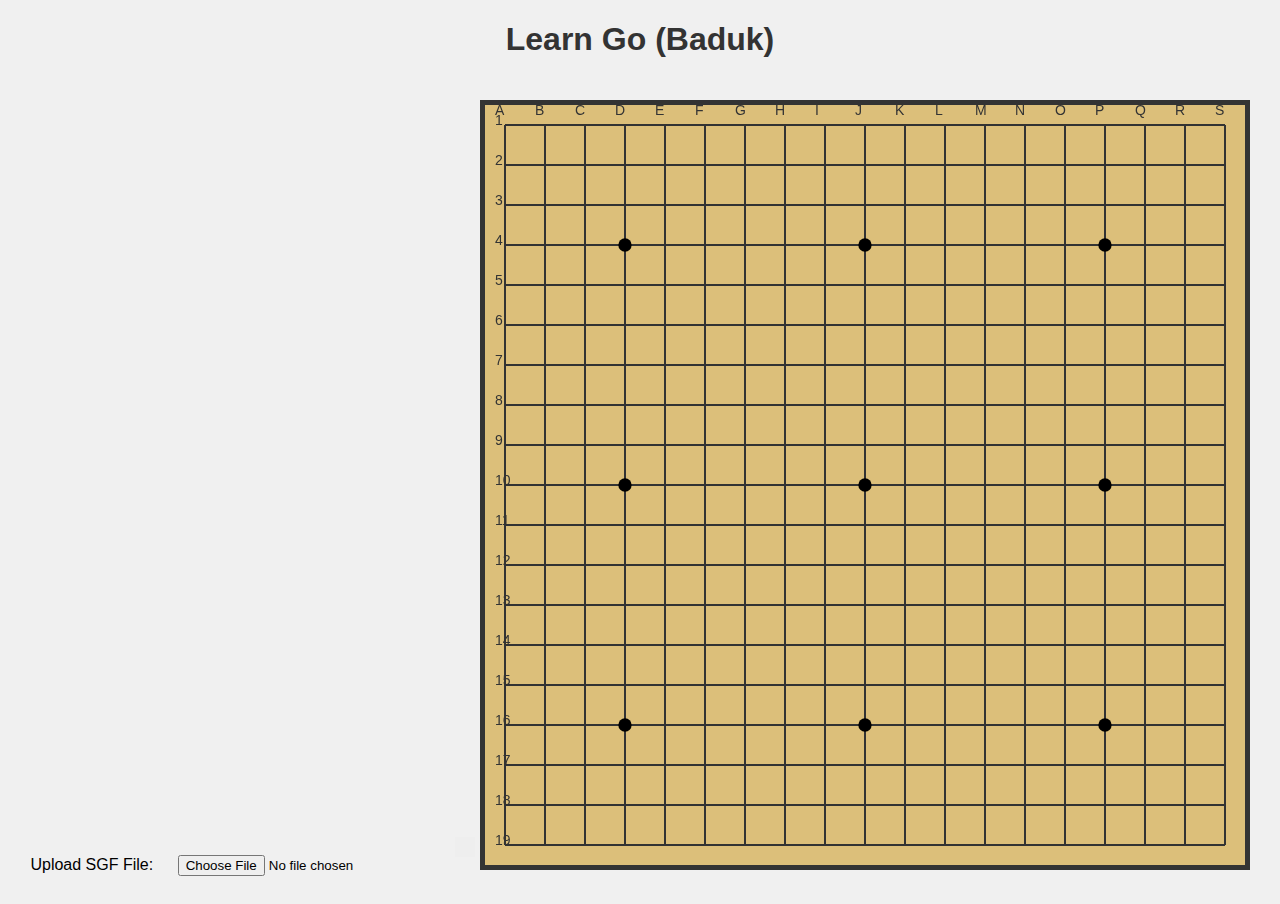
<file: index.html>
<!DOCTYPE html>
<html lang="en">
<head>
    <meta charset="UTF-8">
    <meta name="viewport" content="width=device-width, initial-scale=1.0">
    <title>Go (Baduk) App</title>
    <link rel="stylesheet" href="style.css">
</head>
<body>
    <h1>Learn Go (Baduk)</h1>

    <!-- SGF File Upload -->
    <label for="sgf-file">Upload SGF File:</label>
    <input type="file" id="sgf-file" accept=".sgf" />
    
    <pre id="game-output"></pre>
    <canvas id="go-board" width="760" height="760"></canvas>
    
    <script src="script.js"></script>
</body>
</html>
</file>
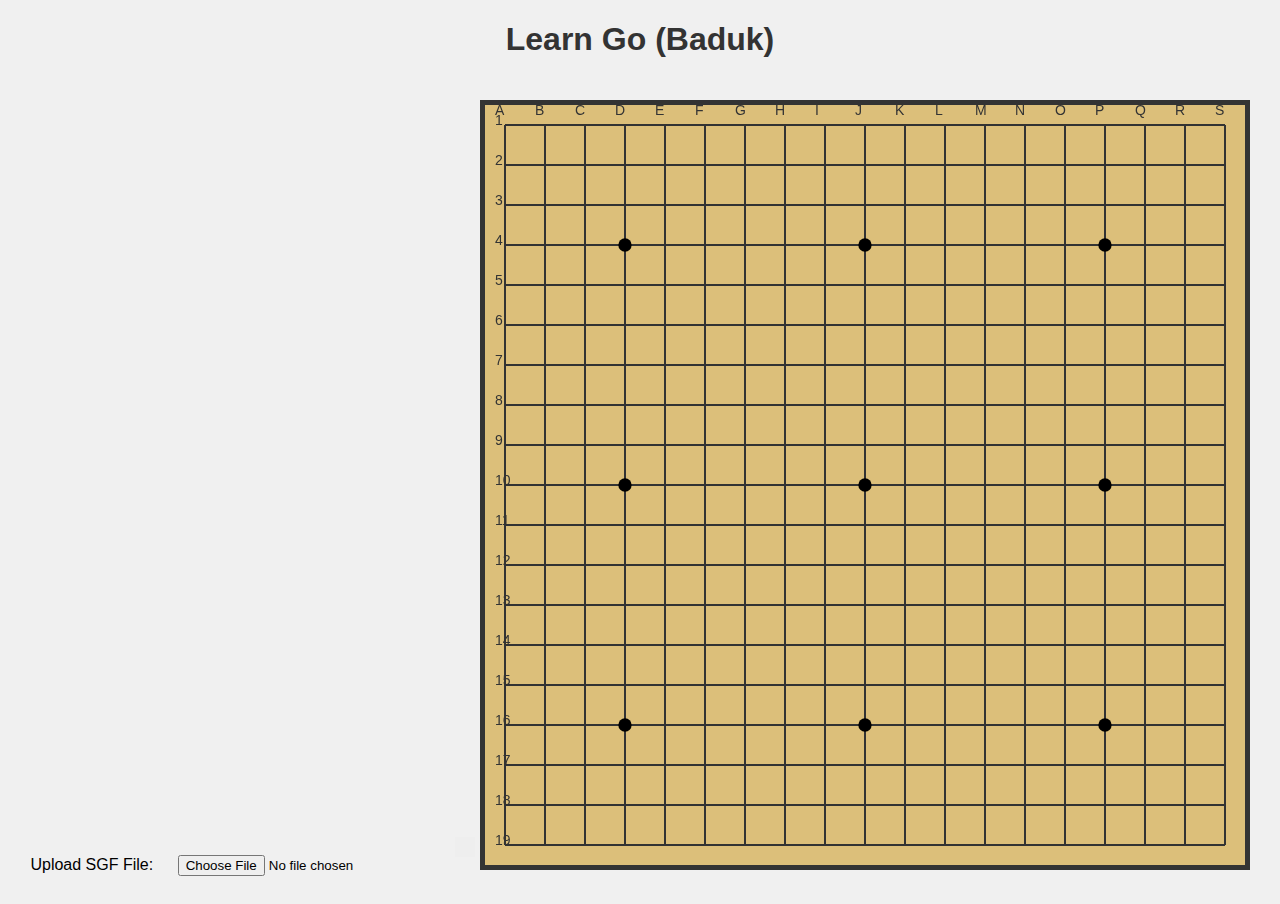
<file: index (1).html>
<!DOCTYPE html>
<html lang="en">
<head>
    <meta charset="UTF-8">
    <meta name="viewport" content="width=device-width, initial-scale=1.0">
    <title>Go (Baduk) App</title>
    <link rel="stylesheet" href="style.css">
</head>
<body>
    <h1>Learn Go (Baduk)</h1>

    <!-- SGF File Upload -->
    <label for="sgf-file">Upload SGF File:</label>
    <input type="file" id="sgf-file" accept=".sgf" />
    
    <pre id="game-output"></pre>
    <canvas id="go-board" width="760" height="760"></canvas>
    
    <script src="script.js"></script>
</body>
</html>
</file>
<file: style.css>
/* Basic Page Styling */
body {
    font-family: Arial, sans-serif;
    text-align: center;
    background-color: #f0f0f0;
}

h1 {
    color: #333;
}

/* Canvas Styling */
canvas {
    background-color: #dcbf7a;
    border: 5px solid #333;
    margin-top: 20px;
}

#sgf-file {
    margin: 20px;
}

pre {
    background: #eee;
    padding: 10px;
    text-align: left;
    display: inline-block;
}
</file>
